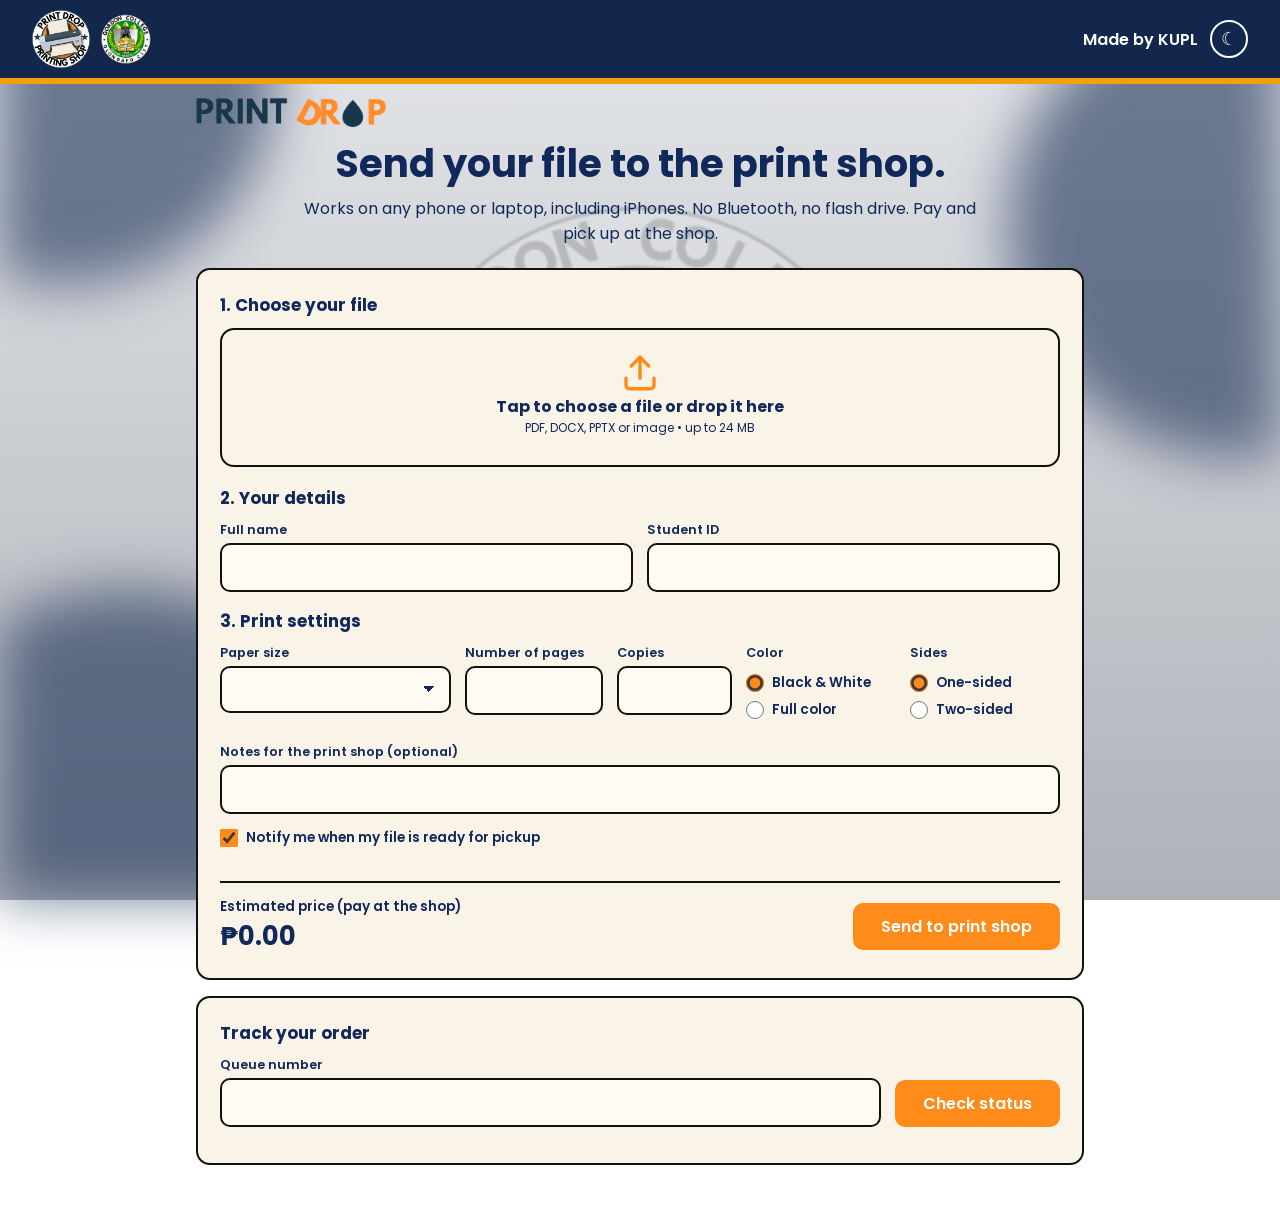
<file: index.html>
<!DOCTYPE html>
<html lang="en">
<head>
<meta charset="UTF-8">
<meta name="viewport" content="width=device-width, initial-scale=1">
<title>PrintDrop | Send your file to the print shop</title>
<link rel="preconnect" href="https://fonts.googleapis.com">
<link rel="preconnect" href="https://fonts.gstatic.com" crossorigin>
<link href="https://fonts.googleapis.com/css2?family=Poppins:wght@400;500;600;700&display=swap" rel="stylesheet">
<link rel="icon" type="image/png" href="logo-main.png">
<link rel="stylesheet" href="user.css">
</head>
<body>

<header class="top">
  <div class="logos">
    <img src="logo-main.png" alt="Print Drop Printing Shop logo">
    <img src="logo-gc.png" alt="Gordon College logo">
  </div>
  <div class="right">
    <span>Made by KUPL</span>
    <button type="button" id="theme" class="icon" aria-label="Switch to dark mode">&#9790;</button>
  </div>
</header>

<main>
  <img class="brand" src="logo-printdrop.png" alt="Print Drop">
  <h1>Send your file to the print shop.</h1>
  <p class="sub">Works on any phone or laptop, including iPhones. No Bluetooth, no flash drive. Pay and pick up at the shop.</p>

  <form id="form" class="card" novalidate>
    <h2>1. Choose your file</h2>
    <label class="drop" id="drop">
      <input type="file" id="file" accept=".pdf,.doc,.docx,.ppt,.pptx,image/*">
      <svg viewBox="0 0 24 24" fill="none" stroke-width="2" stroke-linecap="round" stroke-linejoin="round" aria-hidden="true"><path d="M4 15v4a2 2 0 0 0 2 2h12a2 2 0 0 0 2-2v-4"/><path d="M12 15V3"/><path d="m7 8 5-5 5 5"/></svg>
      <b>Tap to choose a file or drop it here</b>
      <small>PDF, DOCX, PPTX or image &bull; up to 24 MB</small>
      <span class="fname" id="fname"></span>
    </label>

    <h2>2. Your details</h2>
    <div class="row r2">
      <div><label for="name">Full name</label><input type="text" id="name" autocomplete="name"></div>
      <div><label for="sid">Student ID</label><input type="text" id="sid"></div>
    </div>

    <h2>3. Print settings</h2>
    <div class="row r5">
      <div class="wide">
        <label for="paper">Paper size</label>
        <select id="paper">
          <option value="" selected disabled></option>
          <option>Long (8&times;13)</option>
          <option>A4</option>
          <option>Short (8&times;11)</option>
        </select>
      </div>
      <div><label for="pages">Number of pages</label><input type="number" id="pages" min="1" max="500"></div>
      <div><label for="copies">Copies</label><input type="number" id="copies" min="1" max="100"></div>
      <fieldset>
        <legend>Color</legend>
        <label class="opt"><input type="radio" name="color" value="bw" checked> Black &amp; White</label>
        <label class="opt"><input type="radio" name="color" value="color"> Full color</label>
      </fieldset>
      <fieldset>
        <legend>Sides</legend>
        <label class="opt"><input type="radio" name="sides" value="One-sided" checked> One-sided</label>
        <label class="opt"><input type="radio" name="sides" value="Two-sided"> Two-sided</label>
      </fieldset>
    </div>

    <label for="notes">Notes for the print shop (optional)</label>
    <input type="text" id="notes">

    <label class="opt notify"><input type="checkbox" id="notify" checked> Notify me when my file is ready for pickup</label>

    <p class="err" id="err" role="alert"></p>

    <div class="buy">
      <div class="price"><small>Estimated price (pay at the shop)</small><b id="price">&#8369;0.00</b></div>
      <button type="submit" class="btn">Send to print shop</button>
    </div>
  </form>

  <section class="card">
    <h2>Track your order</h2>
    <div class="track">
      <div><label for="qn">Queue number</label><input type="number" id="qn" min="1"></div>
      <button type="button" class="btn" id="track">Check status</button>
    </div>
    <div id="result" aria-live="polite"></div>
  </section>
</main>

<div id="toast" class="toast hide" role="alert"></div>

<dialog id="done">
  <h2>Request sent!</h2>
  <p>Your queue number</p>
  <p class="qnum" id="qnum">001</p>
  <p id="dinfo"></p>
  <p>Keep this number to check your status.</p>
  <button type="button" class="btn" id="ok">OK</button>
</dialog>

<script src="user.js"></script>
</body>
</html>
</file>
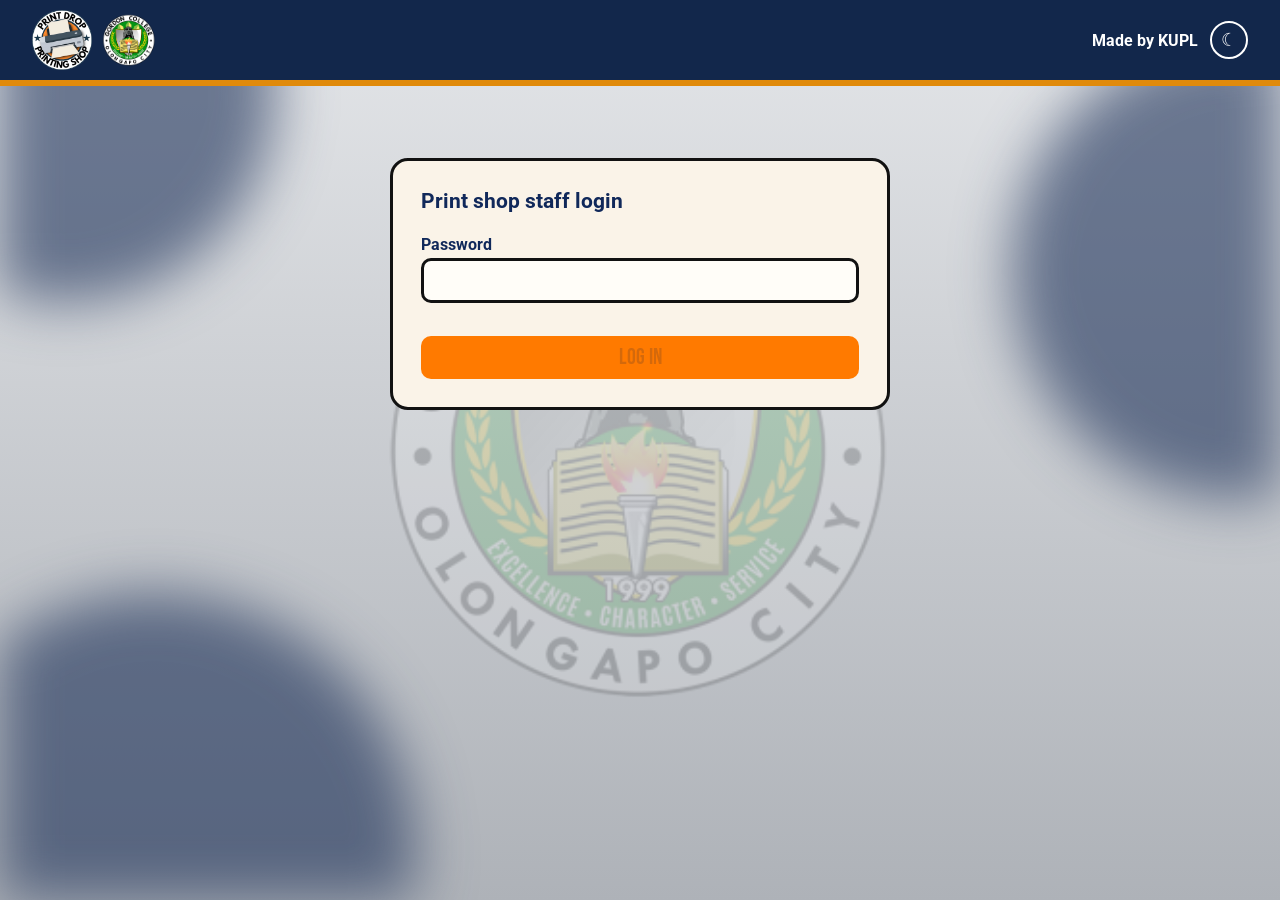
<file: admin.html>
<!DOCTYPE html>
<html lang="en">
<head>
<meta charset="UTF-8">
<meta name="viewport" content="width=device-width, initial-scale=1">
<title>PrintDrop | Print shop staff</title>
<link rel="preconnect" href="https://fonts.googleapis.com">
<link rel="preconnect" href="https://fonts.gstatic.com" crossorigin>
<link href="https://fonts.googleapis.com/css2?family=Archivo+Black&family=Bebas+Neue&family=Roboto:wght@400;500;700&display=swap" rel="stylesheet">
<link rel="icon" type="image/png" href="logo-main.png">
<link rel="stylesheet" href="admin.css">
</head>
<body>

<header class="top">
  <div class="logos">
    <img src="logo-main.png" alt="Print Drop Printing Shop logo">
    <img src="logo-gc.png" alt="Gordon College logo">
  </div>
  <div class="right">
    <span>Made by KUPL</span>
    <button type="button" id="theme" class="icon" aria-label="Switch to dark mode">&#9790;</button>
    <button type="button" id="logout" class="btn hide">Log out</button>
  </div>
</header>

<!-- 1. login -->
<section id="loginView">
  <form id="loginForm" class="card login" novalidate>
    <h1>Print shop staff login</h1>
    <label for="pw">Password</label>
    <input type="password" id="pw" autocomplete="current-password">
    <p class="err" id="lerr" role="alert"></p>
    <button type="submit" class="btn big">Log in</button>
  </form>
</section>

<!-- 2. loading screen -->
<div id="loader" class="loader hide" role="status" aria-live="polite">
  <img class="spin" src="logo-main.png" alt="">
  <p>Loading dashboard...</p>
  <div class="meter"><i></i></div>
</div>

<!-- 3. dashboard -->
<main id="dash" class="hide">
  <div class="head">
    <img class="brand" src="logo-printdrop.png" alt="Print Drop">
    <h1 class="title">Dashboard</h1>
  </div>

  <div class="status-row">
    <h2 class="big">STATUS</h2>
    <div class="stats">
      <div class="stat"><b id="s1">0</b><span>Received</span></div>
      <div class="stat"><b id="s2">0</b><span>Printing</span></div>
      <div class="stat"><b id="s3">0</b><span>Ready for pickup</span></div>
      <div class="stat"><b id="s4">&#8369;0</b><span>Estimated total</span></div>
    </div>
  </div>

  <div class="filters">
    <input type="search" id="q" placeholder="Search name, ID, file or queue number" aria-label="Search orders">
    <select id="f" aria-label="Filter by status">
      <option value="">All status</option>
      <option>Received</option>
      <option>Printing</option>
      <option>Ready for Pickup</option>
    </select>
  </div>

  <div class="tablewrap">
    <table>
      <thead>
        <tr><th>Queue</th><th>Student</th><th>File</th><th>Print settings</th><th>Price</th><th>Status</th><th>Actions</th></tr>
      </thead>
      <tbody id="rows"></tbody>
    </table>
    <p class="empty hide" id="empty">No print requests yet. New files from the student page show up here.</p>
  </div>
</main>

<!-- delete confirmation -->
<dialog id="confirm">
  <h2>Delete this request?</h2>
  <p id="cmsg"></p>
  <div class="cbtns">
    <button type="button" class="btn ghost" id="cno">Cancel</button>
    <button type="button" class="btn" id="cyes">Delete</button>
  </div>
</dialog>

<script src="admin.js"></script>
</body>
</html>
</file>
<file: user.css>
/* PrintDrop - student page. Made by KUPL */

:root {
  --navy: #12274b;
  --orange: #ff8c1a;
  --stripe: #f2a10d;
  --card: #faf3e8;
  --field: #fffaf2;
  --ink: #10285a;
  --line: #111;
  --err: #c0261c;
  --top: #e4e6e9;
  --bottom: #aeb2b8;
  --blob: rgba(28, 48, 88, .6);
  --mark: .14;
}

[data-theme="dark"] {
  --navy: #0a1630;
  --card: #18243d;
  --field: #101a2e;
  --ink: #e9eefb;
  --line: #8798bd;
  --err: #ff8f86;
  --top: #111a2c;
  --bottom: #070c16;
  --blob: rgba(60, 90, 150, .4);
  --mark: .08;
}

* { box-sizing: border-box; }
.hide { display: none !important; }

body {
  margin: 0;
  min-height: 100vh;
  font-family: Poppins, system-ui, sans-serif;
  color: var(--ink);
  background: linear-gradient(var(--top), var(--bottom)) fixed;
}

/* blurry blobs + faded school logo behind everything */
body::before, body::after {
  content: "";
  position: fixed;
  inset: 0;
  z-index: -1;
  pointer-events: none;
}
body::before {
  background:
    radial-gradient(circle at 5% 8%, var(--blob) 0 14%, transparent 15%),
    radial-gradient(circle at 97% 25%, var(--blob) 0 16%, transparent 17%),
    radial-gradient(circle at 10% 95%, var(--blob) 0 18%, transparent 19%);
  filter: blur(28px);
}
body::after {
  background: url(logo-gc.png) center / min(75vmin, 520px) no-repeat;
  opacity: var(--mark);
}

/* header */
.top {
  display: flex;
  justify-content: space-between;
  align-items: center;
  gap: 12px;
  padding: 10px clamp(12px, 3vw, 32px);
  background: var(--navy);
  border-bottom: 6px solid var(--stripe);
  color: #fff;
}
.logos { display: flex; gap: 10px; }
.logos img { height: clamp(40px, 7vw, 58px); width: auto; }
.right { display: flex; align-items: center; gap: 12px; font-weight: 600; font-size: clamp(.8rem, 2.5vw, 1rem); }
.icon {
  width: 38px; height: 38px;
  border-radius: 50%;
  border: 2px solid #fff;
  background: transparent;
  color: #fff;
  font-size: 1.1rem;
  cursor: pointer;
}
.icon:hover { background: rgba(255, 255, 255, .15); }

/* page */
main { max-width: 920px; margin: 0 auto; padding: 14px 16px 48px; }
.brand { display: block; width: clamp(120px, 22vw, 190px); height: auto; }
[data-theme="dark"] .brand { background: #faf3e8; padding: 6px 12px; border-radius: 10px; }

h1, .sub { color: var(--ink); text-align: center; }
h1 { margin: 8px 0 4px; font-size: clamp(1.5rem, 5.5vw, 2.4rem); }
.sub { margin: 0 auto 22px; max-width: 700px; font-size: clamp(.85rem, 2.4vw, 1rem); }

.card {
  background: var(--card);
  border: 2px solid var(--line);
  border-radius: 14px;
  padding: clamp(14px, 3vw, 22px);
  margin-bottom: 16px;
}
h2 { margin: 0 0 10px; font-size: 1.05rem; }

/* upload box */
.drop {
  position: relative;
  display: flex;
  flex-direction: column;
  align-items: center;
  text-align: center;
  padding: 22px 12px;
  margin: 0 0 18px;
  border: 2px solid var(--line);
  border-radius: 14px;
  cursor: pointer;
  font-size: 1rem;
}
.drop input { position: absolute; opacity: 0; width: 1px; height: 1px; }
.drop svg { width: 42px; height: 42px; stroke: var(--orange); }
.drop small { font-size: .75rem; font-weight: 400; }
.drop.over, .drop:focus-within { outline: 3px solid var(--orange); }
.fname { margin-top: 6px; font-weight: 600; color: var(--orange); word-break: break-all; }

/* form fields */
label, legend { display: block; margin-bottom: 4px; padding: 0; font-size: .8rem; font-weight: 600; }
input[type="text"], input[type="number"], select {
  width: 100%;
  font: inherit;
  font-size: 1rem;   /* 16px stops iPhones zooming in on tap */
  padding: 10px 12px;
  color: var(--ink);
  background: var(--field);
  border: 2px solid var(--line);
  border-radius: 10px;
}
select {
  appearance: none;
  padding-right: 36px;
  background-image: linear-gradient(45deg, transparent 50%, currentColor 50%), linear-gradient(135deg, currentColor 50%, transparent 50%);
  background-position: calc(100% - 20px) 50%, calc(100% - 14px) 50%;
  background-size: 6px 6px;
  background-repeat: no-repeat;
  font-weight: 600;
}
option { background: var(--card); color: var(--ink); }
input:focus-visible, select:focus-visible, .btn:focus-visible, .icon:focus-visible { outline: 3px solid var(--orange); outline-offset: 2px; }

.row { display: grid; gap: 14px; margin-bottom: 16px; }
.r2 { grid-template-columns: 1fr 1fr; }
.r5 { grid-template-columns: 2fr 1.2fr 1fr 1.3fr 1.3fr; }
fieldset { border: 0; margin: 0; padding: 0; min-width: 0; }
.opt { display: flex; align-items: center; gap: 8px; margin: 7px 0; font-size: .85rem; cursor: pointer; }
.opt input { width: 18px; height: 18px; margin: 0; accent-color: var(--orange); }

.err { min-height: 1.3em; margin: 8px 0 0; color: var(--err); font-weight: 600; font-size: .85rem; }

/* price + button */
.buy {
  display: flex;
  justify-content: space-between;
  align-items: center;
  flex-wrap: wrap;
  gap: 14px;
  margin-top: 8px;
  padding-top: 14px;
  border-top: 2px solid var(--line);
}
.price small { display: block; font-weight: 600; font-size: .85rem; }
.price b { font-size: 1.6rem; }
.btn {
  font: inherit;
  font-weight: 600;
  color: #fff;
  background: var(--orange);
  border: 0;
  border-radius: 10px;
  padding: 11px 28px;
  cursor: pointer;
}
.btn:hover { filter: brightness(1.08); }
.btn:disabled { opacity: .6; cursor: wait; }

/* track */
.track { display: grid; grid-template-columns: 1fr auto; gap: 14px; align-items: end; }
#result { margin-top: 14px; }
#result p { margin: 4px 0; }
.badge { display: inline-block; padding: 2px 12px; border-radius: 99px; background: var(--orange); color: #fff; font-weight: 600; font-size: .85rem; }
.steps { display: flex; gap: 6px; margin: 10px 0 6px; }
.steps i { flex: 1; height: 8px; border-radius: 4px; background: var(--line); opacity: .35; }
.steps i.on { background: var(--orange); opacity: 1; }

/* "request sent" popup */
dialog {
  max-width: 340px;
  width: calc(100% - 32px);
  text-align: center;
  color: var(--ink);
  background: var(--card);
  border: 3px solid var(--line);
  border-radius: 16px;
  padding: 22px;
}
dialog::backdrop { background: rgba(5, 12, 30, .65); }
dialog p { margin: 4px 0; }
.qnum { font-size: 3.4rem; font-weight: 700; line-height: 1.2; color: var(--orange); }
dialog .btn { margin-top: 12px; width: 100%; }

/* "ready for pickup" alert */
.notify { margin: 14px 0 0; }
.toast {
  position: fixed;
  left: 50%;
  top: 84px;
  transform: translateX(-50%);
  z-index: 20;
  width: min(420px, calc(100% - 24px));
  padding: 14px 16px;
  text-align: center;
  font-weight: 600;
  color: #fff;
  background: var(--orange);
  border: 3px solid var(--line);
  border-radius: 12px;
  box-shadow: 0 8px 24px rgba(0, 0, 0, .35);
  cursor: pointer;
}

/* tablets */
@media (max-width: 820px) {
  .r5 { grid-template-columns: 1fr 1fr; }
  .r5 .wide { grid-column: 1 / -1; }
}

/* phones */
@media (max-width: 520px) {
  .r2 { grid-template-columns: 1fr; }
  .buy { flex-direction: column; align-items: stretch; }
  .btn { width: 100%; padding: 13px; }
  .track { grid-template-columns: 1fr; }
}

@media (prefers-reduced-motion: reduce) { * { transition: none !important; } }
</file>
<file: admin.css>
/* PrintDrop - staff page. Made by KUPL */

:root {
  --navy: #12274b;
  --orange: #ff7a00;
  --stripe: #e08a0b;
  --card: #faf3e8;
  --field: #fffdf8;
  --ink: #10285a;
  --line: #111;
  --err: #c0261c;
  --top: #e4e6e9;
  --bottom: #aeb2b8;
  --blob: rgba(28, 48, 88, .6);
  --mark: .16;
}

[data-theme="dark"] {
  --navy: #0a1630;
  --card: #18243d;
  --field: #101a2e;
  --ink: #e9eefb;
  --line: #8798bd;
  --err: #ff8f86;
  --top: #111a2c;
  --bottom: #070c16;
  --blob: rgba(60, 90, 150, .4);
  --mark: .08;
}

* { box-sizing: border-box; }
.hide { display: none !important; }

body {
  margin: 0;
  min-height: 100vh;
  font-family: Roboto, system-ui, sans-serif;
  color: var(--ink);
  background: linear-gradient(var(--top), var(--bottom)) fixed;
}

body::before, body::after {
  content: "";
  position: fixed;
  inset: 0;
  z-index: -1;
  pointer-events: none;
}
body::before {
  background:
    radial-gradient(circle at 5% 10%, var(--blob) 0 14%, transparent 15%),
    radial-gradient(circle at 97% 30%, var(--blob) 0 16%, transparent 17%),
    radial-gradient(circle at 12% 95%, var(--blob) 0 18%, transparent 19%);
  filter: blur(28px);
}
body::after {
  background: url(logo-gc.png) center / min(75vmin, 520px) no-repeat;
  opacity: var(--mark);
}

/* header */
.top {
  display: flex;
  justify-content: space-between;
  align-items: center;
  gap: 12px;
  padding: 10px clamp(12px, 3vw, 32px);
  background: var(--navy);
  border-bottom: 6px solid var(--stripe);
  color: #fff;
}
.logos { display: flex; gap: 10px; }
.logos img { height: clamp(40px, 7vw, 60px); width: auto; }
.right { display: flex; align-items: center; gap: 12px; font-weight: 700; font-size: clamp(.8rem, 2.5vw, 1rem); }
.icon {
  width: 38px; height: 38px;
  border-radius: 50%;
  border: 2px solid #fff;
  background: transparent;
  color: #fff;
  font-size: 1.1rem;
  cursor: pointer;
}
.icon:hover { background: rgba(255, 255, 255, .15); }

/* buttons + fields */
.btn {
  font: inherit;
  font-weight: 700;
  color: #fff;
  background: var(--orange);
  border: 0;
  border-radius: 10px;
  padding: 9px 20px;
  cursor: pointer;
}
.btn:hover { filter: brightness(1.08); }
.btn.big { width: 100%; padding: 12px; font-size: 1.4rem; }
.btn.small { padding: 6px 12px; font-size: .8rem; border-radius: 8px; }
input, select {
  width: 100%;
  font: inherit;
  color: var(--ink);
  background: var(--field);
  border: 3px solid var(--line);
  border-radius: 10px;
  padding: 10px 12px;
}
select {
  appearance: none;
  padding-right: 36px;
  font-weight: 500;
  background-image: linear-gradient(45deg, transparent 50%, currentColor 50%), linear-gradient(135deg, currentColor 50%, transparent 50%);
  background-position: calc(100% - 20px) 50%, calc(100% - 14px) 50%;
  background-size: 6px 6px;
  background-repeat: no-repeat;
}
option { background: var(--card); color: var(--ink); }
input:focus-visible, select:focus-visible, .btn:focus-visible, .icon:focus-visible { outline: 3px solid var(--orange); outline-offset: 2px; }
.err { min-height: 1.3em; margin: 6px 0 8px; color: var(--err); font-weight: 700; font-size: .9rem; }

/* login */
#loginView { padding: clamp(24px, 8vh, 90px) 16px; }
.card { background: var(--card); border: 3px solid var(--line); border-radius: 18px; }
.login { max-width: 500px; margin: 0 auto; padding: clamp(18px, 4vw, 28px); }
.login h1 { margin: 0 0 22px; font-size: 1.3rem; }
.login label { display: block; margin-bottom: 4px; font-weight: 700; }

/* loading screen */
.loader {
  position: fixed;
  inset: 0;
  z-index: 10;
  display: flex;
  flex-direction: column;
  align-items: center;
  justify-content: center;
  gap: 14px;
  background: var(--navy);
  color: #fff;
}
.loader p { margin: 0; font-weight: 700; font-size: 1.1rem; }
.spin { width: 110px; height: 110px; animation: spin 1.4s linear infinite; }
.meter { width: min(260px, 70vw); height: 10px; border-radius: 5px; background: rgba(255, 255, 255, .2); overflow: hidden; }
.meter i { display: block; height: 100%; width: 0; background: var(--orange); }
.loader.go .meter i { animation: fill 1.8s ease-out forwards; }
@keyframes spin { to { transform: rotate(360deg); } }
@keyframes fill { to { width: 100%; } }

/* dashboard */
main { max-width: 1200px; margin: 0 auto; padding: 16px clamp(12px, 3vw, 28px) 48px; }
.head { display: grid; grid-template-columns: 1fr auto 1fr; align-items: center; gap: 10px; }
.brand { width: clamp(120px, 18vw, 190px); height: auto; }
[data-theme="dark"] .brand { background: #faf3e8; padding: 6px 12px; border-radius: 10px; }
.title {
  margin: 0;
  font-family: 'Archivo Black', Roboto, sans-serif;
  font-size: clamp(1.8rem, 5vw, 2.8rem);
  color: var(--ink);
}

.status-row { display: flex; align-items: center; gap: 24px; margin: 14px 0 22px; }
.big {
  margin: 0;
  font-family: 'Bebas Neue', Impact, sans-serif;
  font-size: clamp(4.5rem, 11vw, 9rem);
  line-height: .85;
  font-weight: 400;
  color: #d4690b;
}
.stats { flex: 1; display: grid; grid-template-columns: repeat(4, 1fr); gap: 14px; }
.stat {
  display: flex;
  flex-direction: column;
  justify-content: flex-end;
  align-items: center;
  min-height: 150px;
  padding: 12px 8px;
  text-align: center;
  background: var(--card);
  border: 3px solid var(--line);
  border-radius: 16px;
}
.stat b {
  min-width: 60%;
  margin-bottom: 8px;
  padding-bottom: 6px;
  font-size: clamp(1.4rem, 3vw, 2rem);
  border-bottom: 3px solid var(--orange);
}
.stat span { font-weight: 700; }

.filters { display: flex; gap: 14px; margin-bottom: 14px; }
.filters input { flex: 1; }
.filters select { width: 210px; font-weight: 500; }

.tablewrap { background: var(--card); border: 3px solid var(--line); border-radius: 16px; overflow-x: auto; }
table { width: 100%; min-width: 860px; border-collapse: collapse; }
th, td { padding: 10px 12px; text-align: left; vertical-align: top; border-right: 2px solid var(--line); border-bottom: 2px solid var(--line); }
th { background: var(--field); border-bottom-width: 3px; }
th:last-child, td:last-child { border-right: 0; }
tbody tr:last-child td { border-bottom: 0; }
td small { opacity: .75; }
td select { padding: 7px 30px 7px 10px; border-width: 2px; border-radius: 8px; font-size: .9rem; }
.acts { display: flex; gap: 8px; flex-wrap: wrap; }
.empty { margin: 0; padding: 26px 12px; text-align: center; border-top: 2px solid var(--line); }

/* delete confirmation popup (centered) */
dialog {
  width: min(380px, calc(100% - 32px));
  padding: 22px;
  text-align: center;
  color: var(--ink);
  background: var(--card);
  border: 3px solid var(--line);
  border-radius: 18px;
}
dialog::backdrop { background: rgba(5, 12, 30, .65); }
dialog h2 { margin: 0 0 8px; font-size: 1.2rem; }
dialog p { margin: 0 0 18px; }
.cbtns { display: flex; gap: 10px; }
.cbtns .btn { flex: 1; padding: 11px; }
.btn.ghost { color: var(--ink); background: transparent; border: 3px solid var(--line); }

/* tablets */
@media (max-width: 900px) {
  .status-row { flex-direction: column; align-items: stretch; gap: 8px; }
  .big { font-size: 3.6rem; }
  .stats { grid-template-columns: 1fr 1fr; }
  .stat { min-height: 100px; }
  .head { grid-template-columns: 1fr; justify-items: start; }
  .title { justify-self: center; }
}

/* phones: each table row becomes a card */
@media (max-width: 760px) {
  .filters { flex-direction: column; }
  .filters select { width: 100%; }
  table, tbody, tr, td { display: block; min-width: 0; width: 100%; }
  thead { display: none; }
  tr { padding: 6px 0; border-bottom: 3px solid var(--line); }
  tbody tr:last-child { border-bottom: 0; }
  td { display: flex; justify-content: space-between; gap: 14px; border: 0 !important; padding: 6px 14px; text-align: right; }
  td::before { content: attr(data-label); flex: none; font-weight: 700; text-align: left; }
  td select { width: auto; min-width: 150px; }
  .acts { justify-content: flex-end; }
}

@media (prefers-reduced-motion: reduce) {
  .spin { animation: none; }
  .loader.go .meter i { animation-duration: .01s; }
}
</file>
